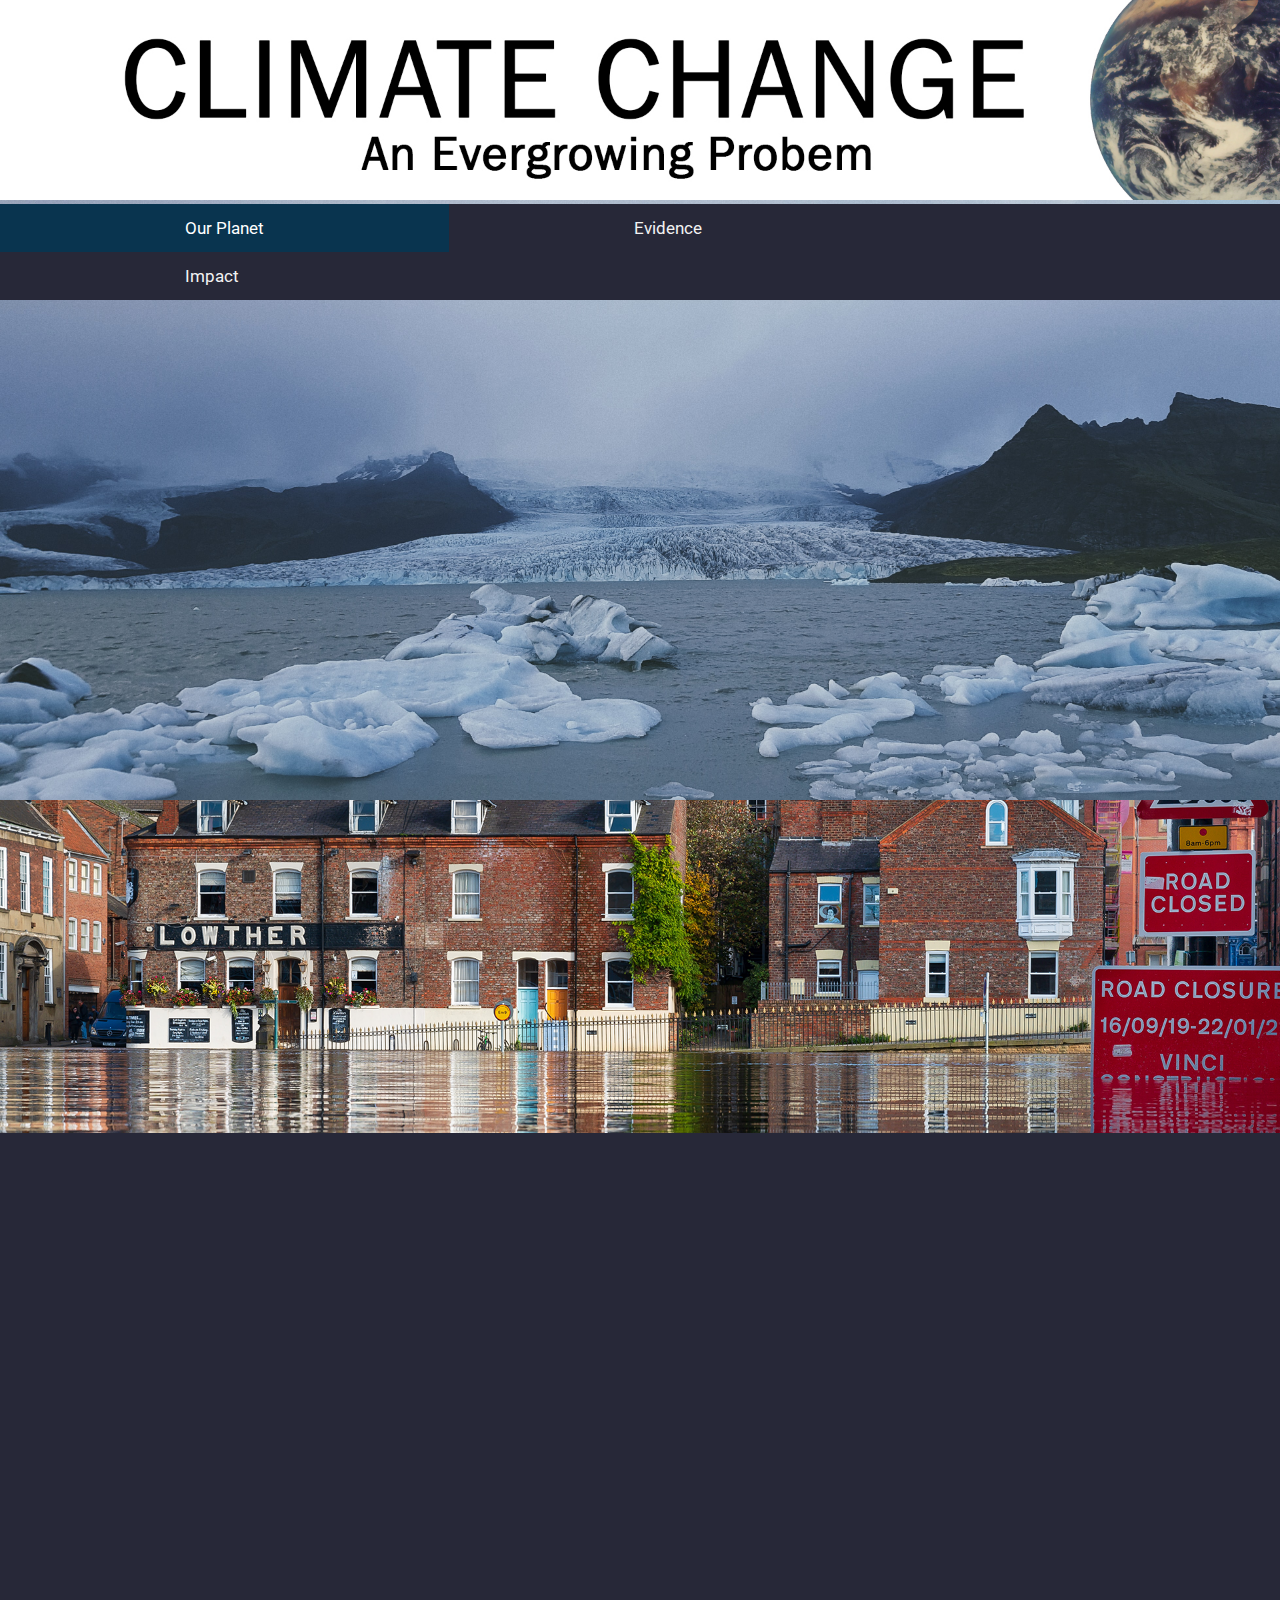
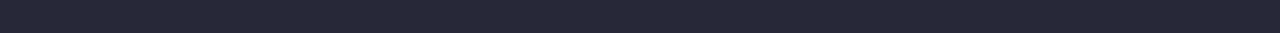
<file: climate change/index.html>
<!DOCTYPE html>
<html lang="ENG">

<head>
    <meta charset="utf-8">
    <meta name="viewport" content="width=device-width, initial-scale=1.0">
    <title></title>
    <link rel="stylesheet" href="style.css">


    <link href="https://fonts.googleapis.com/css?family=Roboto&display=swap" rel="stylesheet">
    

</head>

<body>
    
    
    <img src="Images/header.jpg" style="width: 100%; margin-bottom: 0">

    
     <div class="topnav" style="position: sticky">
        <a class="active" href="index.html">Our Planet</a>

        <a href="evidence.html">Evidence</a>
        <a href="effects.html">Impact</a>
    </div>
    <div class="box">




    </div>

    <div class="w3-content w3-display-container">
        <img class="mySlides animate-right" src="Images/flood-street-slide.png" style="width:100%">
        <img class="mySlides animate-right" src="Images/dead-trees-slide.png" style="width:100%">
        <img class="mySlides animate-right" src="Images/climate-activists-slide.png" style="width:100%">
        <img class="mySlides animate-right" src="Images/ice-water-slide.png" style="width:100%">



    </div>

    <script>
        var myIndex = 0;
        carousel();

        function carousel() {
            var i;
            var x = document.getElementsByClassName("mySlides");
            for (i = 0; i < x.length; i++) {
                x[i].style.display = "none";
            }
            myIndex++;
            if (myIndex > x.length) {
                myIndex = 1
            }
            x[myIndex - 1].style.display = "block";
            setTimeout(carousel, 5000);
        }
    </script>


   

    <div class="bluebox">

    </div>









</body></html>
</file>
<file: climate change/style.css>
body {

    margin: 0;
     background-image: url("Images/ice-water-background1.jpg");
            background-repeat: no-repeat;
            background-size: cover;
            margin: 0;
            background-attachment: fixed
}

html {
    font-family: 'Spartan', sans-serif;
    font-family: 'Montserrat', sans-serif;
    font-family: 'Roboto', sans-serif;






}


.topnav {
    background-color: #272838;

    overflow: hidden;
    


}


.topnav a {
    float: left;
    color: #f2f2f2;
    text-align: center;
    padding: 14px 14.46%;
    text-decoration: none;
    font-size: 17px;
  margin-top: 0;

}


.topnav a:hover {
    background-color: #ddd;
    color: black;
}

.topnav a.active {
    background-color: #09344f;
    color: white;
}

background-color: #49516F;
color: white;

.mySlides {
    display: none;
}

.w3-auto {
    margin-left: 0px;
    margin-right: 0px;
}

.w3-content {
    max-width: auto
}

.w3-auto {
    max-width: auto
}

.animate-right {
    position: relative;
    animation: animateright 0.2s
}

@keyframes animateright {
    from {

        opacity: 0
    }

    to {
        right: 0;
        opacity: 1
    }
}

.box {

    width: 100%;
    height: 500px;
    margin: 0;

}

.bluebox {
    width: 100%;
    height: 500px;
    background-color: #272838
}
</file>
